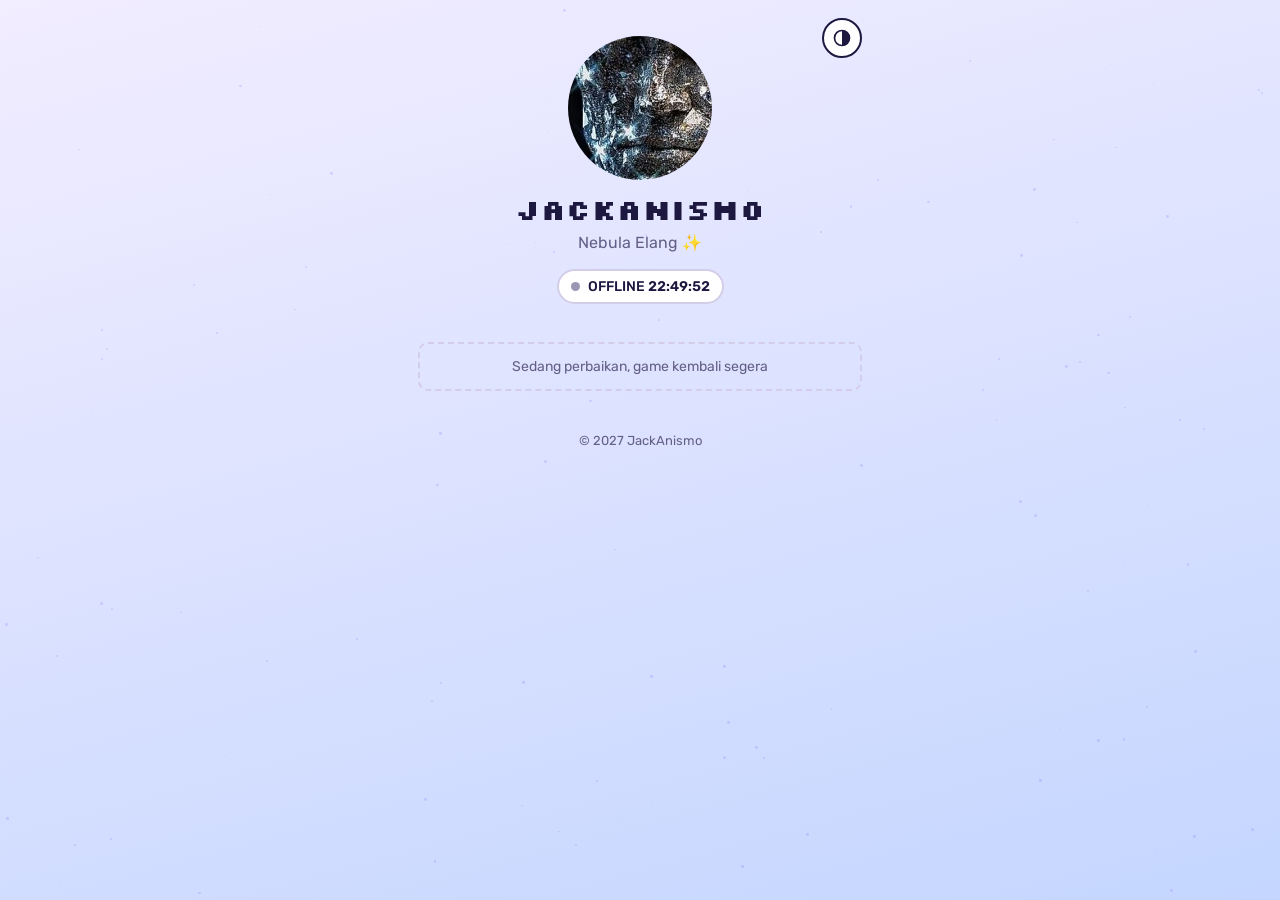
<file: index.html>
<!DOCTYPE html>
<html lang="id">
<head>
<meta charset="utf-8">
<meta name="viewport" content="width=device-width, initial-scale=1, viewport-fit=cover">
<title>JackAnismo – Link Game</title>
<link rel="icon" type="image/jpeg" href="assets/images/avatar.jpeg">
<link rel="preconnect" href="https://fonts.googleapis.com">
<link href="https://fonts.googleapis.com/css2?family=Silkscreen:wght@400;700&family=Rubik:wght@400;500;600&display=swap" rel="stylesheet">
<link rel="stylesheet" href="css/style.css">
</head>
<body>
<div class="stars" id="stars" aria-hidden="true"></div>
<main class="wrap">
  <button class="btn" id="theme" type="button" aria-label="Ganti tema" title="Ganti tema"><svg width="20" height="20" viewBox="0 0 24 24" aria-hidden="true"><circle cx="12" cy="12" r="9" fill="none" stroke="currentColor" stroke-width="2"/><path d="M12 3a9 9 0 0 1 0 18z" fill="currentColor"/></svg></button>
  <header class="profile">
    <img class="avatar" id="avatar" alt="Foto profil JackAnismo" width="144" height="144" src="assets/images/avatar.jpeg">
    <h1 id="name">JackAnismo</h1>
    <p class="bio" id="bio">Nebula Elang ✨</p>
    <span class="status"><span class="dot"></span><span><span id="status">ONLINE</span> <time id="clock">--:--:--</time></span></span>
  </header>

  <ul class="list" id="links"></ul>
  <p class="notice" id="notice" role="status" hidden>Sedang perbaikan, game kembali segera</p>

  <ul class="list" id="games"></ul>

<footer class="copy">© 2027 JackAnismo</footer>
</main>
<div class="toast" id="toast" role="status" aria-live="polite"></div>

<script src="js/script.js"></script>
</body>
</html>
</file>
<file: css/style.css>
:root{
  --bg:#ece9f6; --g1:#f2edff; --g2:#c4d6ff; --w1:rgba(106,77,255,.14); --w2:rgba(106,77,255,.22); --w3:rgba(106,77,255,.32); --card:#ffffff; --ink:#1d1840; --muted:#645f86; --line:#d3cde8;
  --accent:#6a4dff; --accent-ink:#ffffff; --shadow:#c4bde3;
  box-sizing:border-box;
  padding-top:env(safe-area-inset-top,0px);
  padding-bottom:env(safe-area-inset-bottom,0px);
  color-scheme:light;
}
@media (prefers-color-scheme:dark){
  :root:not([data-theme="light"]){
    --bg:#14102b; --card:#201a45; --ink:#f1eeff; --muted:#a49fc9; --line:#352d66;
    --accent:#8f7bff; --accent-ink:#14102b; --shadow:#0b0818; color-scheme:dark;
  }
}
:root[data-theme="dark"]{
  --bg:#14102b; --card:#201a45; --ink:#f1eeff; --muted:#a49fc9; --line:#352d66;
  --accent:#8f7bff; --accent-ink:#14102b; --shadow:#0b0818; color-scheme:dark;
}
*,*::before,*::after{box-sizing:inherit}
html{height:100%;scroll-padding-top:env(safe-area-inset-top,0px)}
body{
  margin:0;min-height:100%;background:linear-gradient(165deg,var(--g1),var(--g2)) fixed no-repeat var(--bg);color:var(--ink);
  font-family:"Rubik",system-ui,-apple-system,"Segoe UI",sans-serif;
  font-size:16px;line-height:1.5;
}
.wrap{position:relative;z-index:1;max-width:480px;margin:0 auto;padding:28px 18px 48px}

/* profile */
.profile{text-align:center;padding:8px 0 22px}
.avatar{
  display:block;width:144px;height:144px;margin:0 auto 14px;border-radius:50%;
  object-fit:cover;background:var(--card);
}
h1{font-family:"Silkscreen",monospace;font-size:28px;line-height:1.1;margin:0 0 6px;letter-spacing:.5px}
.bio{margin:0 auto;color:var(--muted);max-width:34ch}
.status{
  display:inline-flex;align-items:center;gap:8px;margin-top:14px;padding:5px 12px;
  border:2px solid var(--line);border-radius:18px;font-size:14px;font-weight:500;background:var(--card)
}
.dot{width:9px;height:9px;border-radius:50%;background:#22c55e}
.dot.off{background:#9a97b3}
#clock{font-variant-numeric:tabular-nums;font-weight:600}

/* sections */
h2{font-family:"Silkscreen",monospace;font-size:15px;font-weight:700;margin:28px 0 12px;color:var(--muted)}

/* cartridge links */
.list{display:flex;flex-direction:column;gap:12px;margin:0;padding:0;list-style:none}
.cart{
  --c:var(--accent);
  display:flex;align-items:center;gap:14px;padding:12px 16px 12px 12px;
  background:var(--card);color:var(--ink);text-decoration:none;
  border:2px solid var(--ink);border-radius:6px 6px 14px 14px;
  box-shadow:0 5px 0 var(--shadow);
  transition:transform .12s ease,box-shadow .12s ease;
}
.cart:hover{transform:translateY(-2px);box-shadow:0 7px 0 var(--shadow)}
.cart:active{transform:translateY(4px);box-shadow:0 1px 0 var(--shadow)}
.cart:focus-visible,.btn:focus-visible{outline:3px solid var(--accent);outline-offset:3px}
.cart.soon{opacity:.65;border-style:dashed;cursor:default}
.cart.soon:hover,.cart.soon:active{transform:none;box-shadow:0 5px 0 var(--shadow)}
.tag{
  flex:none;width:48px;height:48px;border-radius:4px;display:grid;place-items:center;
  background:var(--c);color:#fff;font-family:"Silkscreen",monospace;font-weight:700;font-size:20px;
  border:2px solid var(--ink)
}
.txt{min-width:0;flex:1}
.name{display:block;font-weight:600;line-height:1.25}
.desc{display:block;font-size:14px;color:var(--muted);white-space:nowrap;overflow:hidden;text-overflow:ellipsis}
.go{flex:none;font-family:"Silkscreen",monospace;font-size:13px;color:var(--muted)}

/* games grid */
#games[hidden]{display:none}
.notice{margin:16px 0 0;padding:12px 14px;border:2px dashed var(--line);border-radius:10px;text-align:center;font-size:14px;color:var(--muted)}
.notice[hidden]{display:none}
.copy{margin:40px 0 0;text-align:center;font-size:13px;color:var(--muted)}
:root{--star:#7a64ff}
@media (prefers-color-scheme:dark){:root:not([data-theme="light"]){--star:#ffffff}}
:root[data-theme="dark"]{--star:#ffffff}
.stars{position:fixed;inset:0;z-index:0;pointer-events:none;overflow:hidden}
.star{position:absolute;border-radius:50%;background:var(--star);opacity:.2;animation:twinkle var(--d,4s) ease-in-out var(--delay,0s) infinite}
.shoot{position:absolute;width:110px;height:2px;border-radius:2px;background:linear-gradient(90deg,var(--star),transparent);opacity:0;animation:shoot var(--sd,12s) linear var(--sdelay,2s) infinite}
@keyframes shoot{0%{opacity:0;transform:translate(0,0) rotate(-35deg)}2%{opacity:1}9%{opacity:0;transform:translate(-300px,210px) rotate(-35deg)}100%{opacity:0;transform:translate(-300px,210px) rotate(-35deg)}}
@keyframes twinkle{0%,100%{opacity:.12;transform:scale(.7)}50%{opacity:.95;transform:scale(1.3)}}
@media (prefers-color-scheme:dark){
  :root:not([data-theme="light"]){--g1:#14102b;--g2:#2b1d70;--w1:rgba(143,123,255,.14);--w2:rgba(143,123,255,.22);--w3:rgba(143,123,255,.32)}
}
:root[data-theme="dark"]{--g1:#14102b;--g2:#2b1d70;--w1:rgba(143,123,255,.14);--w2:rgba(143,123,255,.22);--w3:rgba(143,123,255,.32)}
.game{
  --c:var(--accent);display:flex;flex-direction:column;justify-content:flex-end;min-height:140px;
  padding:12px;border:2px solid var(--ink);border-radius:10px;text-decoration:none;color:#fff;
  background:var(--c) center/cover no-repeat;box-shadow:0 5px 0 var(--shadow);
  transition:transform .12s ease,box-shadow .12s ease;
}
.game:hover{transform:translateY(-2px);box-shadow:0 7px 0 var(--shadow)}
.game:active{transform:translateY(4px);box-shadow:0 1px 0 var(--shadow)}
.game:focus-visible{outline:3px solid var(--accent);outline-offset:3px}
.game b{font-family:"Silkscreen",monospace;font-size:17px;line-height:1.15;text-shadow:0 2px 0 rgba(0,0,0,.35)}
.game small{font-size:13px;opacity:.95;text-shadow:0 1px 0 rgba(0,0,0,.35)}

/* footer */
.foot{margin-top:34px;display:flex;gap:10px;justify-content:center;flex-wrap:wrap}
.btn{
  font:inherit;font-weight:500;font-size:14px;cursor:pointer;color:var(--ink);background:var(--card);
  border:2px solid var(--ink);border-radius:999px;padding:8px 16px
}
.btn:hover{background:var(--accent);color:var(--accent-ink)}
#theme{display:inline-grid;place-items:center;width:40px;height:40px;padding:0}
#theme{position:absolute;top:18px;right:18px}
.toast{
  position:fixed;left:50%;bottom:calc(20px + env(safe-area-inset-bottom,0px));transform:translate(-50%,20px);
  background:var(--ink);color:var(--bg);padding:9px 16px;border-radius:999px;font-size:14px;
  opacity:0;pointer-events:none;transition:opacity .2s,transform .2s
}
.toast.show{opacity:1;transform:translate(-50%,0)}

/* single entrance moment */
@media (prefers-reduced-motion:no-preference){
  .avatar{animation:pop .5s steps(5) both}
  @keyframes pop{from{transform:scale(.4);opacity:0}to{transform:scale(1);opacity:1}}
}
</file>
